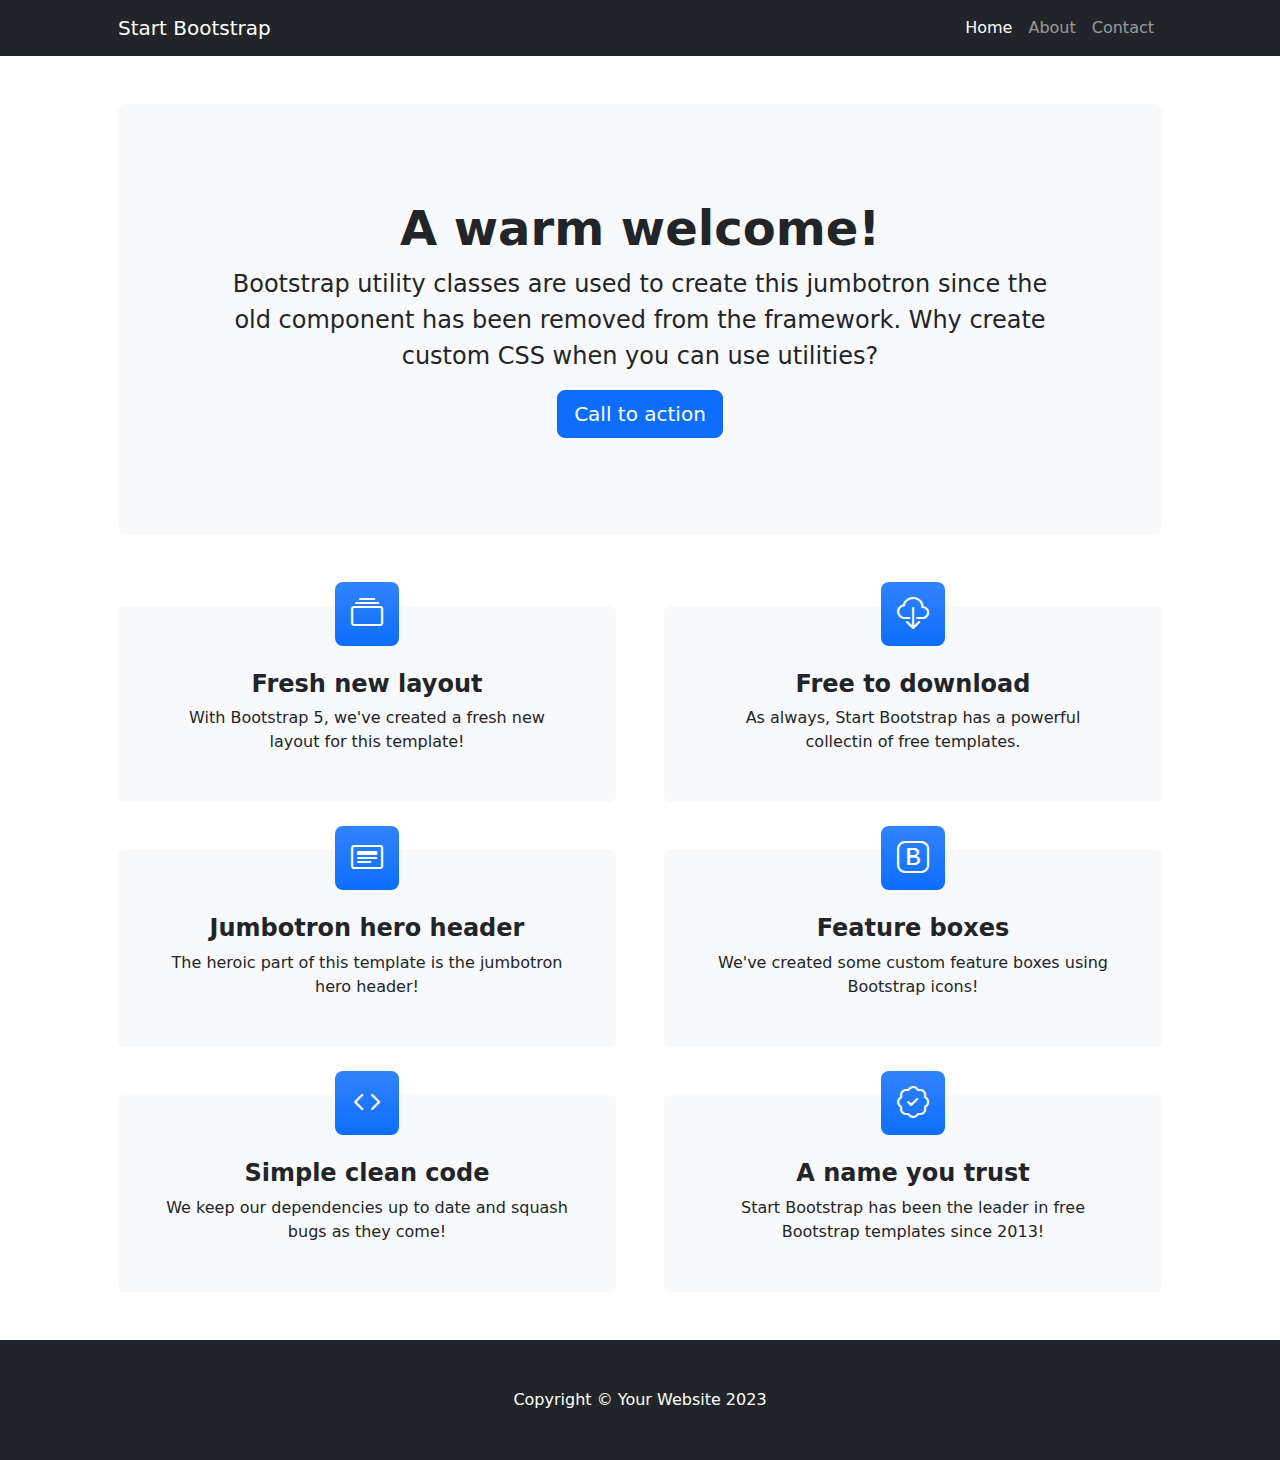
<file: mhsganwebsite/mhsganwebsite/static/theme/index.html>
<!DOCTYPE html>
<html lang="en">
    <head>
        <meta charset="utf-8" />
        <meta name="viewport" content="width=device-width, initial-scale=1, shrink-to-fit=no" />
        <meta name="description" content="" />
        <meta name="author" content="" />
        <title>Heroic Features - Start Bootstrap Template</title>
        <!-- Favicon-->
        <link rel="icon" type="image/x-icon" href="assets/favicon.ico" />
        <!-- Bootstrap icons-->
        <link href="https://cdn.jsdelivr.net/npm/bootstrap-icons@1.4.1/font/bootstrap-icons.css" rel="stylesheet" />
        <!-- Core theme CSS (includes Bootstrap)-->
        <link href="css/styles.css" rel="stylesheet" />
    </head>
    <body>
        <!-- Responsive navbar-->
        <nav class="navbar navbar-expand-lg navbar-dark bg-dark">
            <div class="container px-lg-5">
                <a class="navbar-brand" href="#!">Start Bootstrap</a>
                <button class="navbar-toggler" type="button" data-bs-toggle="collapse" data-bs-target="#navbarSupportedContent" aria-controls="navbarSupportedContent" aria-expanded="false" aria-label="Toggle navigation"><span class="navbar-toggler-icon"></span></button>
                <div class="collapse navbar-collapse" id="navbarSupportedContent">
                    <ul class="navbar-nav ms-auto mb-2 mb-lg-0">
                        <li class="nav-item"><a class="nav-link active" aria-current="page" href="#!">Home</a></li>
                        <li class="nav-item"><a class="nav-link" href="#!">About</a></li>
                        <li class="nav-item"><a class="nav-link" href="#!">Contact</a></li>
                    </ul>
                </div>
            </div>
        </nav>
        <!-- Header-->
        <header class="py-5">
            <div class="container px-lg-5">
                <div class="p-4 p-lg-5 bg-light rounded-3 text-center">
                    <div class="m-4 m-lg-5">
                        <h1 class="display-5 fw-bold">A warm welcome!</h1>
                        <p class="fs-4">Bootstrap utility classes are used to create this jumbotron since the old component has been removed from the framework. Why create custom CSS when you can use utilities?</p>
                        <a class="btn btn-primary btn-lg" href="#!">Call to action</a>
                    </div>
                </div>
            </div>
        </header>
        <!-- Page Content-->
        <section class="pt-4">
            <div class="container px-lg-5">
                <!-- Page Features-->
                <div class="row gx-lg-5">
                    <div class="col-lg-6 col-xxl-4 mb-5">
                        <div class="card bg-light border-0 h-100">
                            <div class="card-body text-center p-4 p-lg-5 pt-0 pt-lg-0">
                                <div class="feature bg-primary bg-gradient text-white rounded-3 mb-4 mt-n4"><i class="bi bi-collection"></i></div>
                                <h2 class="fs-4 fw-bold">Fresh new layout</h2>
                                <p class="mb-0">With Bootstrap 5, we've created a fresh new layout for this template!</p>
                            </div>
                        </div>
                    </div>
                    <div class="col-lg-6 col-xxl-4 mb-5">
                        <div class="card bg-light border-0 h-100">
                            <div class="card-body text-center p-4 p-lg-5 pt-0 pt-lg-0">
                                <div class="feature bg-primary bg-gradient text-white rounded-3 mb-4 mt-n4"><i class="bi bi-cloud-download"></i></div>
                                <h2 class="fs-4 fw-bold">Free to download</h2>
                                <p class="mb-0">As always, Start Bootstrap has a powerful collectin of free templates.</p>
                            </div>
                        </div>
                    </div>
                    <div class="col-lg-6 col-xxl-4 mb-5">
                        <div class="card bg-light border-0 h-100">
                            <div class="card-body text-center p-4 p-lg-5 pt-0 pt-lg-0">
                                <div class="feature bg-primary bg-gradient text-white rounded-3 mb-4 mt-n4"><i class="bi bi-card-heading"></i></div>
                                <h2 class="fs-4 fw-bold">Jumbotron hero header</h2>
                                <p class="mb-0">The heroic part of this template is the jumbotron hero header!</p>
                            </div>
                        </div>
                    </div>
                    <div class="col-lg-6 col-xxl-4 mb-5">
                        <div class="card bg-light border-0 h-100">
                            <div class="card-body text-center p-4 p-lg-5 pt-0 pt-lg-0">
                                <div class="feature bg-primary bg-gradient text-white rounded-3 mb-4 mt-n4"><i class="bi bi-bootstrap"></i></div>
                                <h2 class="fs-4 fw-bold">Feature boxes</h2>
                                <p class="mb-0">We've created some custom feature boxes using Bootstrap icons!</p>
                            </div>
                        </div>
                    </div>
                    <div class="col-lg-6 col-xxl-4 mb-5">
                        <div class="card bg-light border-0 h-100">
                            <div class="card-body text-center p-4 p-lg-5 pt-0 pt-lg-0">
                                <div class="feature bg-primary bg-gradient text-white rounded-3 mb-4 mt-n4"><i class="bi bi-code"></i></div>
                                <h2 class="fs-4 fw-bold">Simple clean code</h2>
                                <p class="mb-0">We keep our dependencies up to date and squash bugs as they come!</p>
                            </div>
                        </div>
                    </div>
                    <div class="col-lg-6 col-xxl-4 mb-5">
                        <div class="card bg-light border-0 h-100">
                            <div class="card-body text-center p-4 p-lg-5 pt-0 pt-lg-0">
                                <div class="feature bg-primary bg-gradient text-white rounded-3 mb-4 mt-n4"><i class="bi bi-patch-check"></i></div>
                                <h2 class="fs-4 fw-bold">A name you trust</h2>
                                <p class="mb-0">Start Bootstrap has been the leader in free Bootstrap templates since 2013!</p>
                            </div>
                        </div>
                    </div>
                </div>
            </div>
        </section>
        <!-- Footer-->
        <footer class="py-5 bg-dark">
            <div class="container"><p class="m-0 text-center text-white">Copyright &copy; Your Website 2023</p></div>
        </footer>
        <!-- Bootstrap core JS-->
        <script src="https://cdn.jsdelivr.net/npm/bootstrap@5.2.3/dist/js/bootstrap.bundle.min.js"></script>
        <!-- Core theme JS-->
        <script src="js/scripts.js"></script>
    </body>
</html>
</file>
